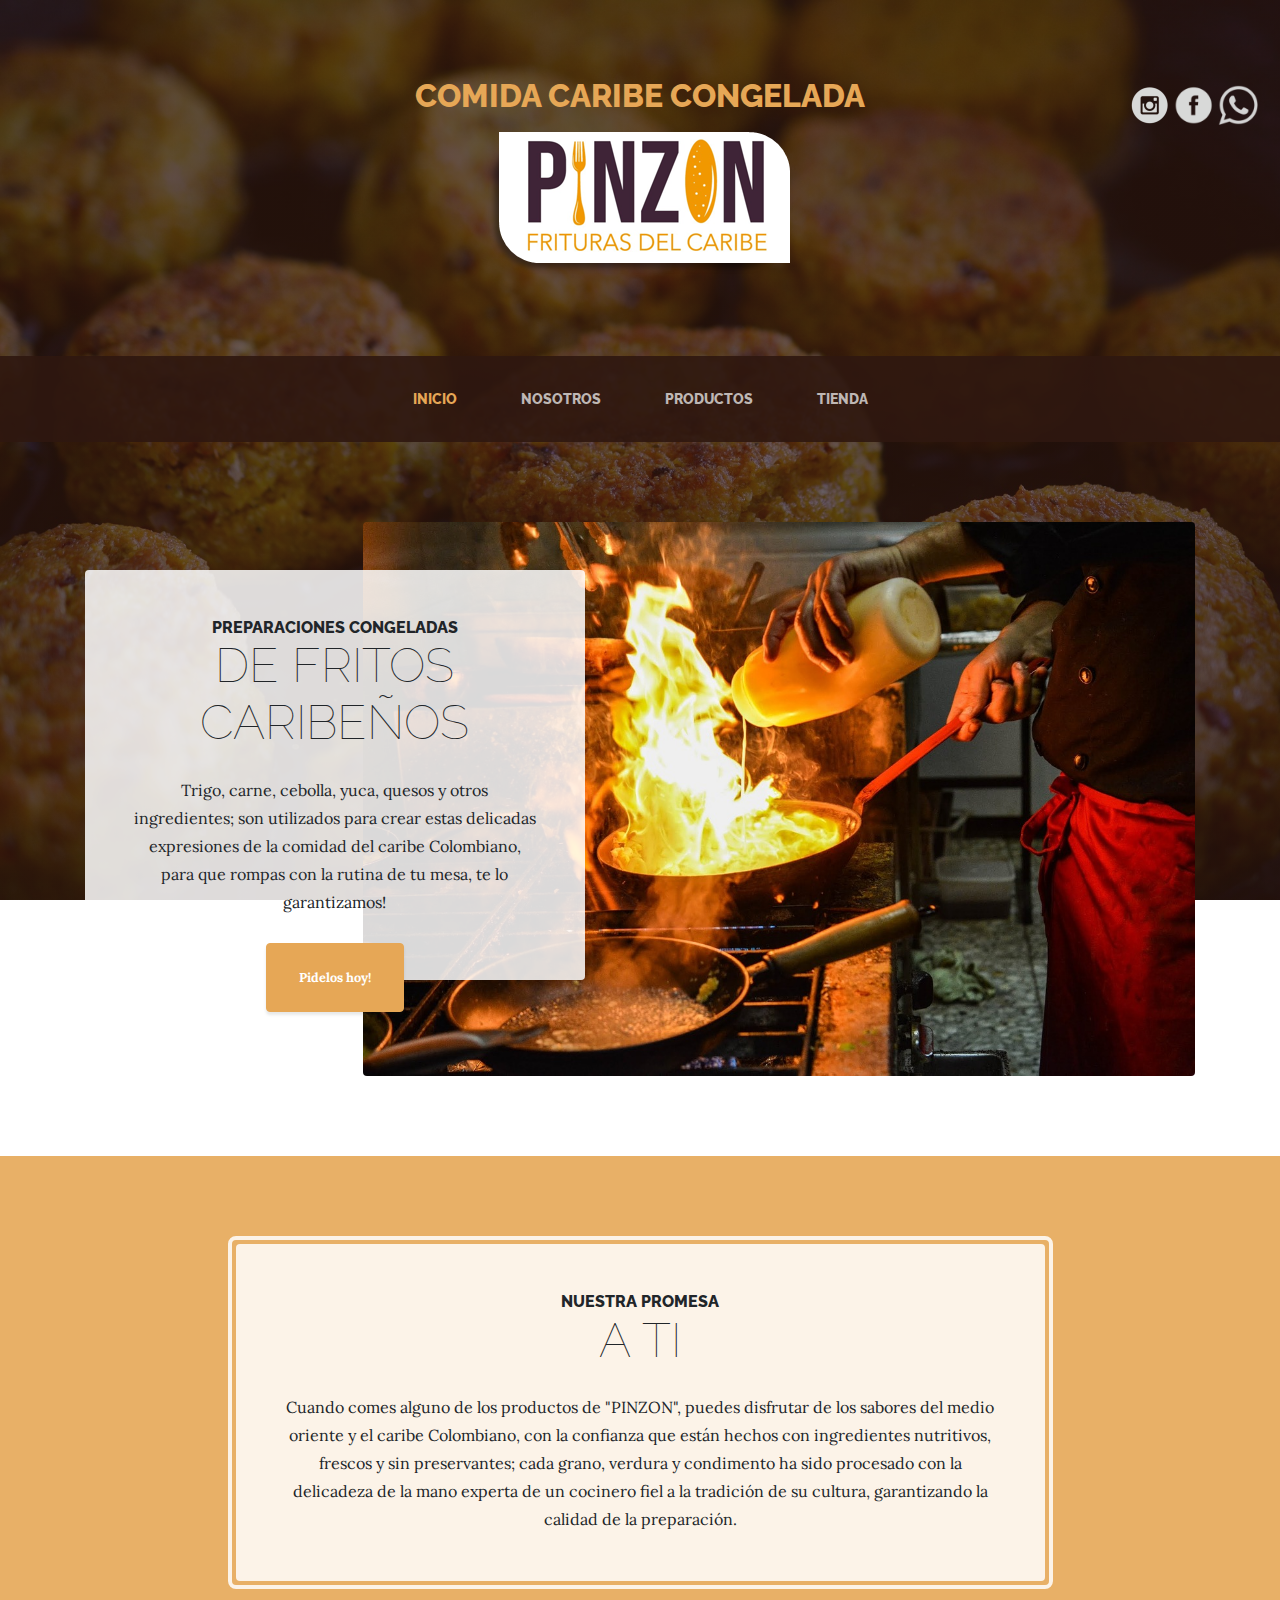
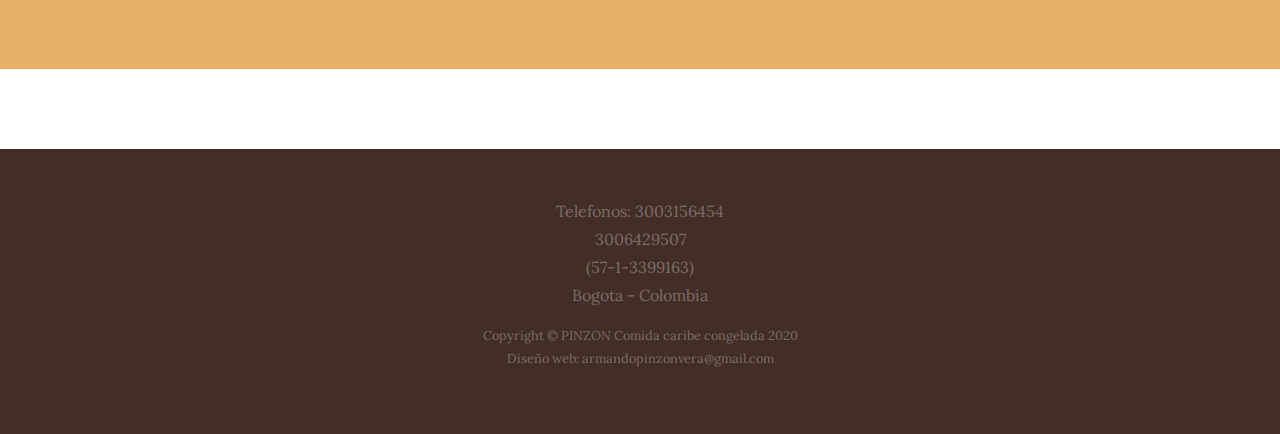
<file: index.html>
<!DOCTYPE html>
<html lang="en">

<head>

  <meta charset="utf-8">
  <meta name="keywords" content="comida congelada carimañola caribañola caribe kibbeh kibbe kibe">
  <meta name="description" content="comida congelada caribe"> 
  <meta name="viewport" content="width=device-width, initial-scale=1, shrink-to-fit=no">  
  <meta name="author" content="Armando Pinzon">
  <link rel="shortcut icon" href="img/icon.png">
  <title>PINZON</title>
  <!-- Bootstrap core CSS -->
  <link href="vendor/bootstrap/css/bootstrap.css" rel="stylesheet">
  <!-- Custom fonts for this template -->
  <link href="https://fonts.googleapis.com/css?family=Raleway:100,100i,200,200i,300,300i,400,400i,500,500i,600,600i,700,700i,800,800i,900,900i" rel="stylesheet">
  <link href="https://fonts.googleapis.com/css?family=Lora:400,400i,700,700i" rel="stylesheet">
  <!-- Custom styles for this template -->
  <link href="css/business-casual.css" rel="stylesheet">

</head>

<body>

  <h1 class="site-heading text-center text-white d-none d-lg-block">
    <span class="site-heading-upper text-primary mb-3">Comida Caribe congelada</span>
    <span class="header-img"><img src="img/logo2.png" id="header-img"></span>
  </h1>

  <!-- Navigation -->
  <header id="header">
    
    <a href="https://www.instagram.com/pinzon_frituras_caribe/?hl=es-la" target="blank"><img class="social" src="img/Instagram.png"alt="imagen de red social instagram" title="perfil de intagram"></a>
    <a href="https://www.facebook.com/PINZON_frituras_del_caribe-110092517430163" target="blank"><img class="social" src="img/Facebook.png"alt="imagen de red social facebook" title="perfil de facebook"></a>
    <a href="https://wa.me/+057-(1)3003156454?text=quiero%20informacion%20del%20sustrato" target="blank"><img class="social" src="img/Whapsapp.png"alt="imagen whatapp" title="mensaje por whatapp"></a>
 </header>

  <nav class="navbar navbar-expand-lg navbar-dark py-lg-4" id="mainNav">
    <div class="container">
      <a class="navbar-brand text-uppercase text-expanded font-weight-bold d-lg-none" href="#"><img src="img/logo2.png" id="header-img2"></a>
      <button class="navbar-toggler" type="button" data-toggle="collapse" data-target="#navbarResponsive" aria-controls="navbarResponsive" aria-expanded="false" aria-label="Toggle navigation">
        <span class="navbar-toggler-icon"></span>
      </button>
      <div class="collapse navbar-collapse" id="navbarResponsive">
        <ul class="navbar-nav mx-auto">
          <li class="nav-item active px-lg-4">
            <a class="nav-link text-uppercase text-expanded" href="index.html">Inicio
              <span class="sr-only">(current)</span>
            </a>
          </li>
          <li class="nav-item px-lg-4">
            <a class="nav-link text-uppercase text-expanded" href="about.html">Nosotros</a>
          </li>
          <li class="nav-item px-lg-4">
            <a class="nav-link text-uppercase text-expanded" href="products.html">Productos</a>
          </li>
          <li class="nav-item px-lg-4">
            <a class="nav-link text-uppercase text-expanded" href="store.html">Tienda</a>
          </li>
        </ul>
      </div>
    </div>
  </nav>

  <section class="page-section clearfix">
    <div class="container">
      <div class="intro">
        <img class="intro-img img-fluid mb-3 mb-lg-0 rounded" src="img/intro.jpg" alt="">
        <div class="intro-text left-0 text-center bg-faded p-5 rounded">
          <h2 class="section-heading mb-4">
            <span class="section-heading-upper">Preparaciones congeladas</span>
            <span class="section-heading-lower">De fritos Caribeños</span>
          </h2>
          <p class="mb-3"> Trigo, carne, cebolla, yuca, quesos y otros ingredientes; son utilizados para crear estas delicadas expresiones de la comidad del caribe Colombiano, para que rompas con la rutina de tu mesa, te lo garantizamos!
          </p>
          <div class="intro-button mx-auto">
            <a class="btn btn-primary btn-xl" href="#">Pidelos hoy!</a>
          </div>
        </div>
      </div>
    </div>
  </section>

  <section class="page-section cta">
    <div class="container">
      <div class="row">
        <div class="col-xl-9 mx-auto">
          <div class="cta-inner text-center rounded">
            <h2 class="section-heading mb-4">
              <span class="section-heading-upper">Nuestra promesa</span>
              <span class="section-heading-lower">a ti</span>
            </h2>
            <p class="mb-0">Cuando comes alguno de los productos de "PINZON", puedes disfrutar de los sabores del medio oriente y el caribe Colombiano, con la confianza que están hechos con ingredientes nutritivos, frescos y sin preservantes; cada grano, verdura y condimento ha sido procesado con la delicadeza de la mano experta de un cocinero fiel a la tradición de su cultura, garantizando la calidad de la preparación.</p>
          </div>
        </div>
      </div>
    </div>
  </section>

  <footer class="footer text-faded text-center py-5">
  
    <div class="foot1">
      <p>Telefonos: 3003156454<br/>
          3006429507<br/>
          (57-1-3399163)<br/>
          Bogota - Colombia
      </p>
</div>
<div class="container">
  <p class="m-0 small">Copyright &copy; PINZON Comida caribe congelada 2020</p>
</div>
<div class="m-0 small">
          <p>	Diseño web: armandopinzonvera@gmail.com 
  
          </p>

</div>
  </footer>

  <!-- Bootstrap core JavaScript -->
  <script src="vendor/jquery/jquery.min.js"></script>
  <script src="vendor/bootstrap/js/bootstrap.bundle.min.js"></script>

</body>

</html>
</file>
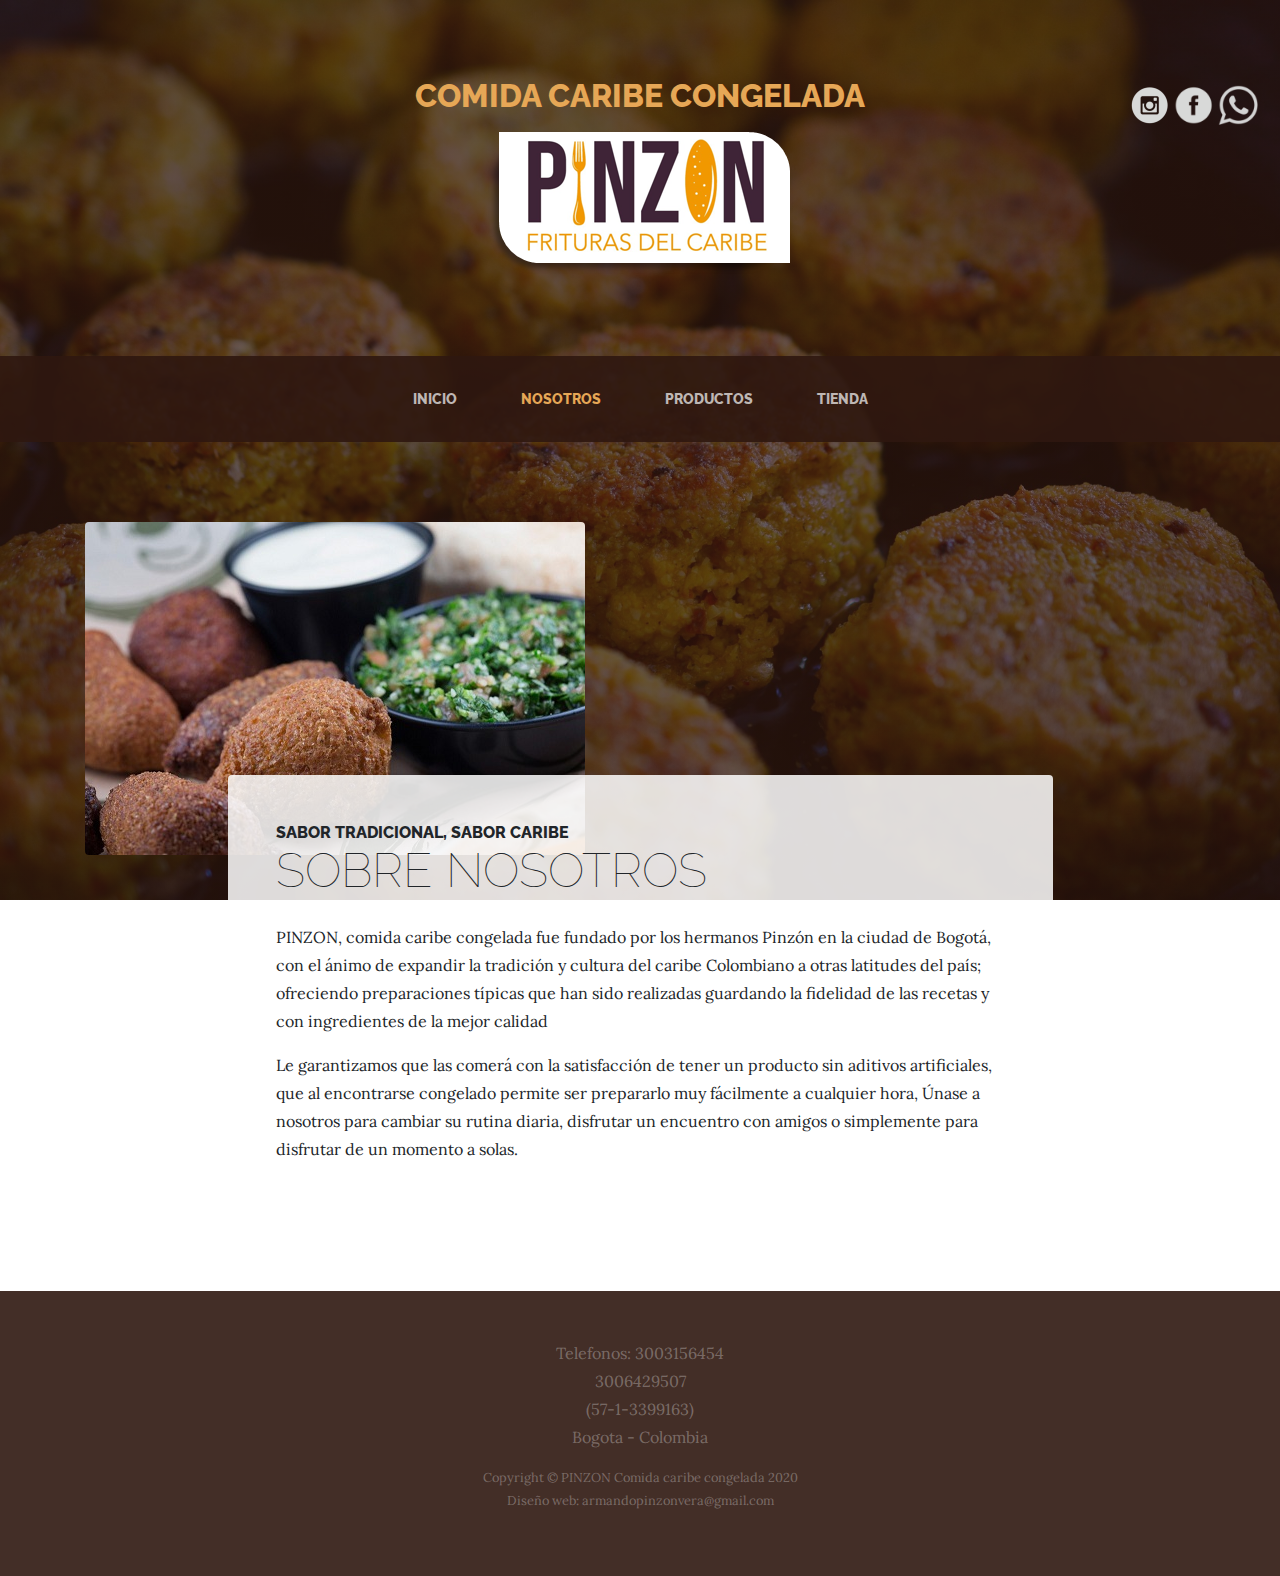
<file: about.html>
<!DOCTYPE html>
<html lang="en">

<head>

  <meta charset="utf-8">
  <meta name="keywords" content="comida congelada carimañola caribañola caribe kibbeh kibbe kibe">
  <meta name="description" content="comida congelada caribe"> 
  <meta name="viewport" content="width=device-width, initial-scale=1, shrink-to-fit=no">  
  <meta name="author" content="Armando Pinzon">
  <link rel="shortcut icon" href="img/icon.png">
  <title>PINZON</title>
  <!-- Bootstrap core CSS -->
  <link href="vendor/bootstrap/css/bootstrap.css" rel="stylesheet">

  <!-- Custom fonts for this template -->
  <link href="https://fonts.googleapis.com/css?family=Raleway:100,100i,200,200i,300,300i,400,400i,500,500i,600,600i,700,700i,800,800i,900,900i" rel="stylesheet">
  <link href="https://fonts.googleapis.com/css?family=Lora:400,400i,700,700i" rel="stylesheet">

  <!-- Custom styles for this template -->
  <link href="css/business-casual.css" rel="stylesheet">

</head>

<body>

  <h1 class="site-heading text-center text-white d-none d-lg-block">
    <span class="site-heading-upper text-primary mb-3">Comida Caribe congelada</span>
    <span class="header-img"><img src="img/logo2.png" id="header-img"></span>
  </h1>

  <!-- Navigation -->
  <header id="header">
    
    <a href="https://www.instagram.com/pinzon_frituras_caribe/?hl=es-la" target="blank"><img class="social" src="img/Instagram.png"alt="imagen de red social instagram" title="perfil de intagram"></a>
    <a href="https://www.facebook.com/PINZON_frituras_del_caribe-110092517430163" target="blank"><img class="social" src="img/Facebook.png"alt="imagen de red social facebook" title="perfil de facebook"></a>
    <a href="https://wa.me/+057-(1)3003156454?text=quiero%20informacion%20del%20sustrato" target="blank"><img class="social" src="img/Whapsapp.png"alt="imagen whatapp" title="mensaje por whatapp"></a>
 </header>

  <nav class="navbar navbar-expand-lg navbar-dark py-lg-4" id="mainNav">
    <div class="container">
      <a class="navbar-brand text-uppercase text-expanded font-weight-bold d-lg-none" href="#"><img src="img/logo2.png" id="header-img2"></a>
      <button class="navbar-toggler" type="button" data-toggle="collapse" data-target="#navbarResponsive" aria-controls="navbarResponsive" aria-expanded="false" aria-label="Toggle navigation">
        <span class="navbar-toggler-icon"></span>
      </button>
      <div class="collapse navbar-collapse" id="navbarResponsive">
        <ul class="navbar-nav mx-auto">
          <li class="nav-item px-lg-4">
            <a class="nav-link text-uppercase text-expanded" href="index.html">Inicio
              <span class="sr-only">(current)</span>
            </a>
          </li>
          <li class="nav-item active px-lg-4">
            <a class="nav-link text-uppercase text-expanded" href="about.html">Nosotros</a>
          </li>
          <li class="nav-item px-lg-4">
            <a class="nav-link text-uppercase text-expanded" href="products.html">Productos</a>
          </li>
          <li class="nav-item px-lg-4">
            <a class="nav-link text-uppercase text-expanded" href="store.html">Tienda</a>
          </li>
        </ul>
      </div>
    </div>
  </nav>

  <section class="page-section about-heading">
    <div class="container">
      <img class="img-fluid rounded about-heading-img mb-3 mb-lg-0" src="img/about.jpg" alt="">
      <div class="about-heading-content">
        <div class="row">
          <div class="col-xl-9 col-lg-10 mx-auto">
            <div class="bg-faded rounded p-5">
              <h2 class="section-heading mb-4">
                <span class="section-heading-upper">Sabor Tradicional, Sabor Caribe</span>
                <span class="section-heading-lower">Sobre Nosotros</span>
              </h2>
              <p>PINZON, comida caribe congelada fue fundado por los hermanos Pinzón en la ciudad de Bogotá, con el ánimo de expandir la tradición y cultura del caribe Colombiano a otras latitudes del país; ofreciendo preparaciones típicas que han sido realizadas guardando la fidelidad de las recetas y con ingredientes de la mejor calidad</p>
              <p class="mb-0">Le garantizamos que las comerá con la satisfacción de tener un producto sin aditivos artificiales, que al encontrarse congelado permite ser prepararlo muy fácilmente a cualquier hora, Únase a nosotros para cambiar su rutina diaria, disfrutar un encuentro con amigos o simplemente para disfrutar de un momento a solas.</p>
            </div>
          </div>
        </div>
      </div>
    </div>
  </section>

  <footer class="footer text-faded text-center py-5">
  
    <div class="foot1">
      <p>Telefonos: 3003156454<br/>
          3006429507<br/>
          (57-1-3399163)<br/>
          Bogota - Colombia
      </p>
</div>
<div class="container">
  <p class="m-0 small">Copyright &copy; PINZON Comida caribe congelada 2020</p>
</div>
<div class="m-0 small">
          <p>	Diseño web: armandopinzonvera@gmail.com 
  
          </p>

</div>
  </footer>

  <!-- Bootstrap core JavaScript -->
  <script src="vendor/jquery/jquery.min.js"></script>
  <script src="vendor/bootstrap/js/bootstrap.bundle.min.js"></script>

</body>

</html>
</file>
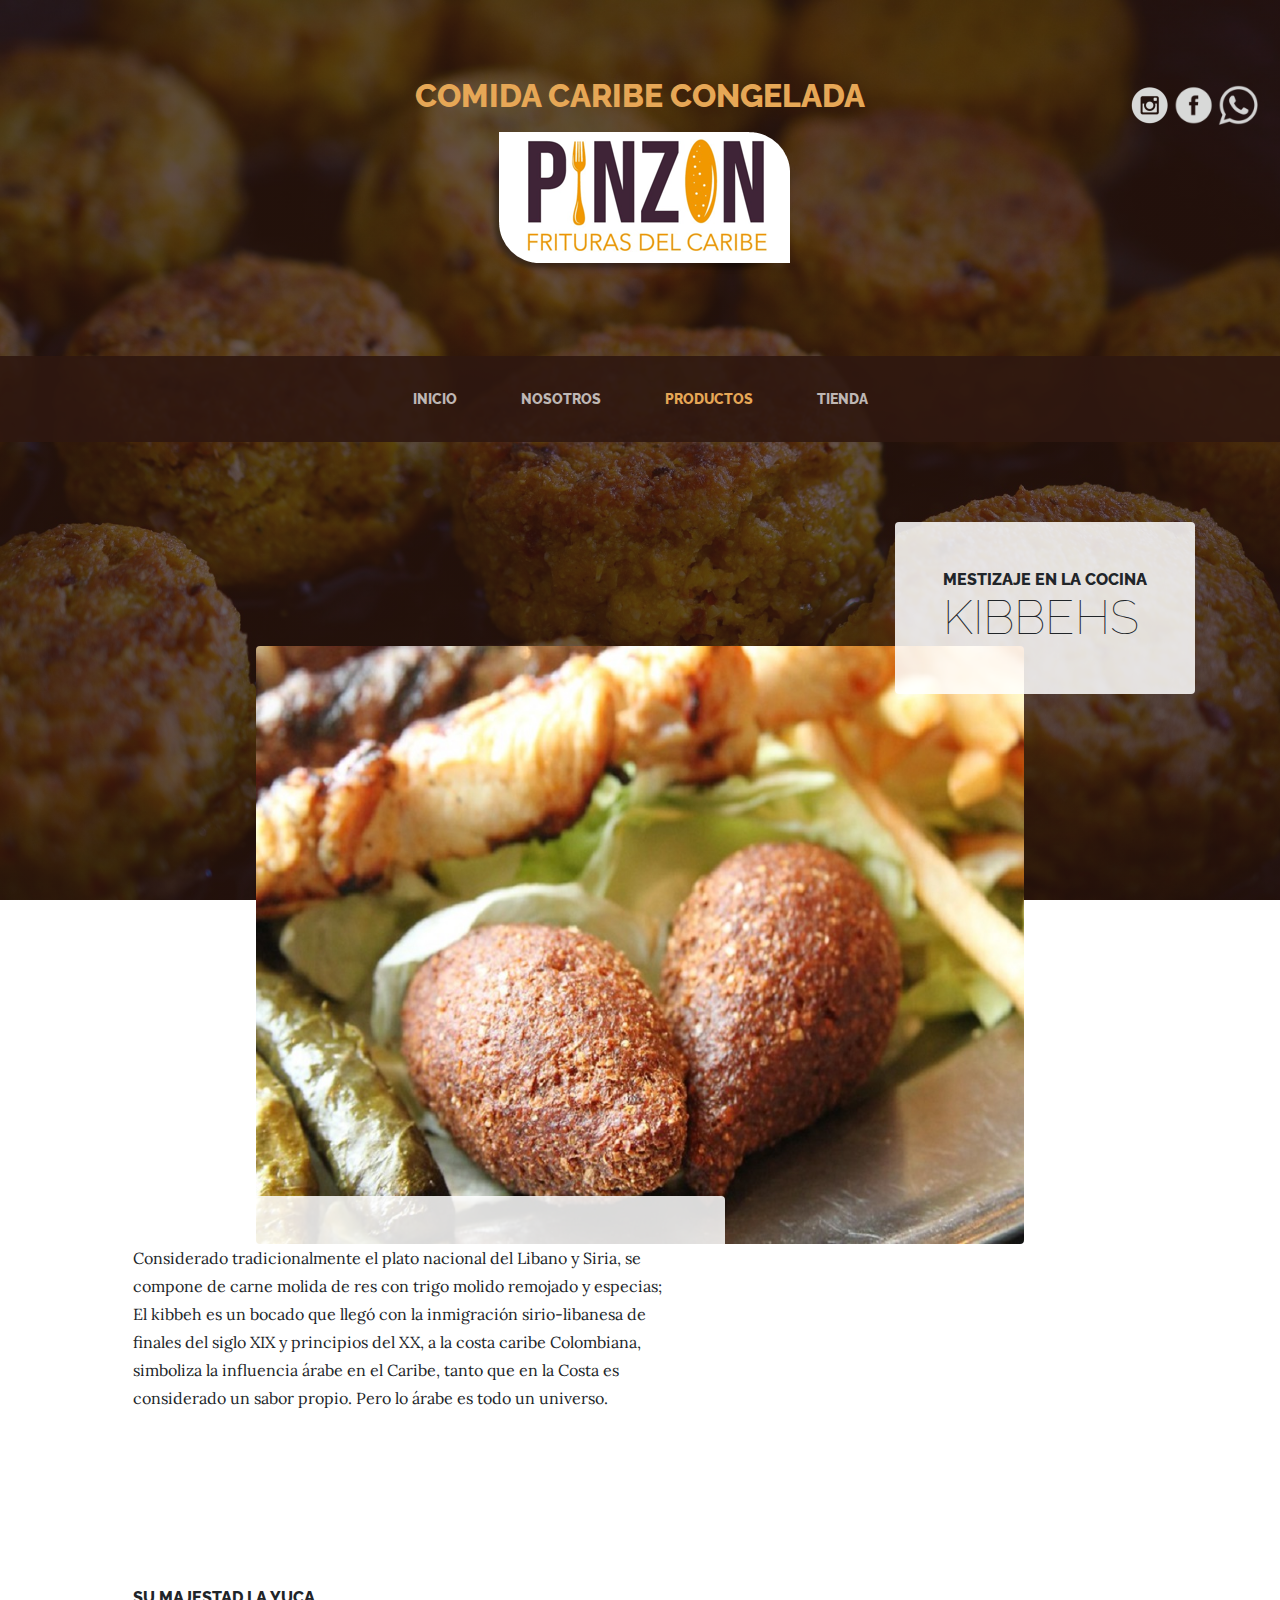
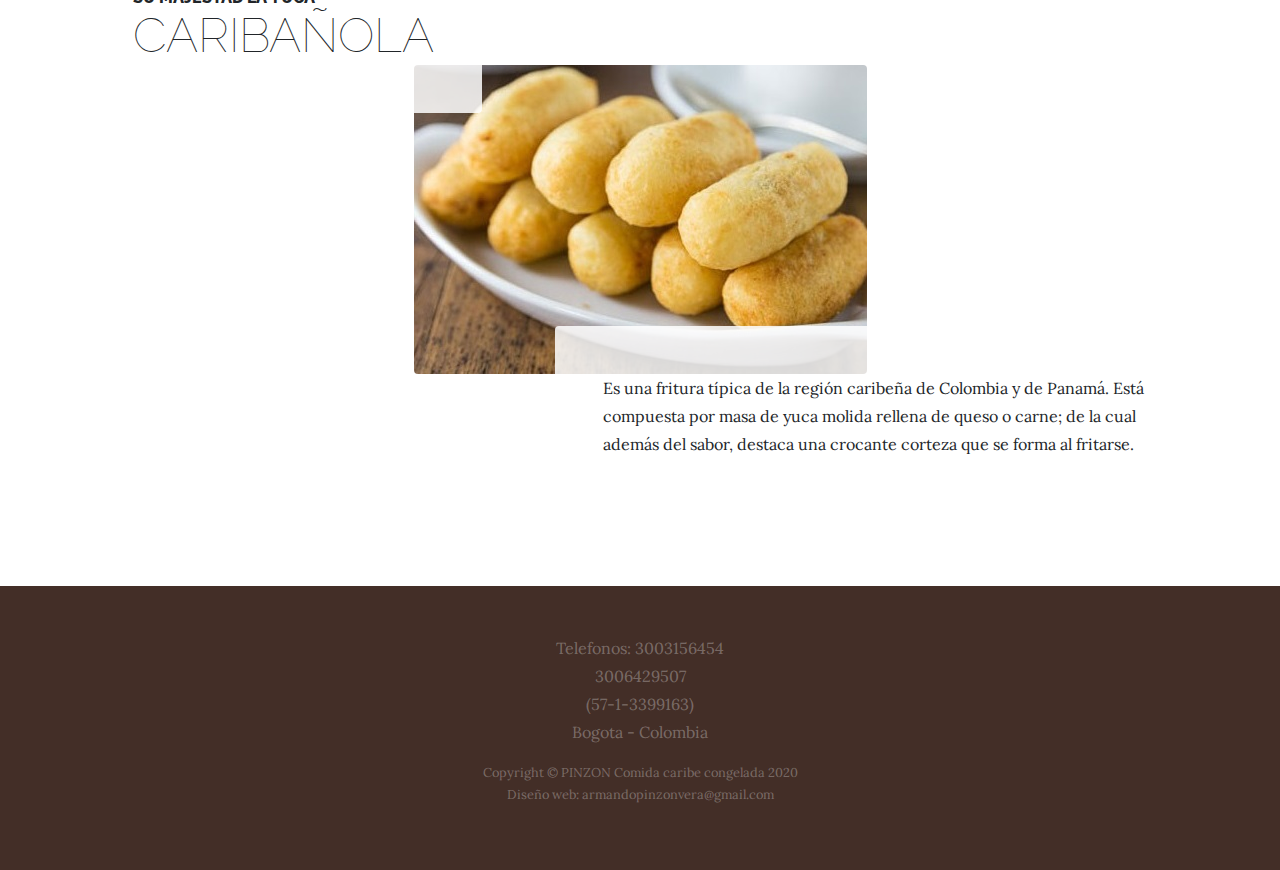
<file: products.html>
<!DOCTYPE html>
<html lang="en">

<head>

  <meta charset="utf-8">
  <meta name="keywords" content="comida congelada carimañola caribañola caribe kibbeh kibbe kibe">
  <meta name="description" content="comida congelada caribe"> 
  <meta name="viewport" content="width=device-width, initial-scale=1, shrink-to-fit=no">  
  <meta name="author" content="Armando Pinzon">
  <link rel="shortcut icon" href="img/icon.png">
  <title>PINZON</title>
  <!-- Bootstrap core CSS -->
  <link href="vendor/bootstrap/css/bootstrap.css" rel="stylesheet">

  <!-- Custom fonts for this template -->
  <link href="https://fonts.googleapis.com/css?family=Raleway:100,100i,200,200i,300,300i,400,400i,500,500i,600,600i,700,700i,800,800i,900,900i" rel="stylesheet">
  <link href="https://fonts.googleapis.com/css?family=Lora:400,400i,700,700i" rel="stylesheet">

  <!-- Custom styles for this template -->
  <link href="css/business-casual.css" rel="stylesheet">

</head>

<body>

  <h1 class="site-heading text-center text-white d-none d-lg-block">
    <span class="site-heading-upper text-primary mb-3">Comida Caribe congelada</span>
    <span class="header-img"><img src="img/logo2.png" id="header-img"></span>
  </h1>

  <!-- Navigation -->
  <header id="header">
    
    <a href="https://www.instagram.com/pinzon_frituras_caribe/?hl=es-la" target="blank"><img class="social" src="img/Instagram.png"alt="imagen de red social instagram" title="perfil de intagram"></a>
    <a href="https://www.facebook.com/PINZON_frituras_del_caribe-110092517430163" target="blank"><img class="social" src="img/Facebook.png"alt="imagen de red social facebook" title="perfil de facebook"></a>
    <a href="https://wa.me/+057-(1)3003156454?text=quiero%20informacion%20del%20sustrato" target="blank"><img class="social" src="img/Whapsapp.png"alt="imagen whatapp" title="mensaje por whatapp"></a>
 </header>

  <nav class="navbar navbar-expand-lg navbar-dark py-lg-4" id="mainNav">
    <div class="container">
      <a class="navbar-brand text-uppercase text-expanded font-weight-bold d-lg-none" href="#"><img src="img/logo2.png" id="header-img2"></a>
      <button class="navbar-toggler" type="button" data-toggle="collapse" data-target="#navbarResponsive" aria-controls="navbarResponsive" aria-expanded="false" aria-label="Toggle navigation">
        <span class="navbar-toggler-icon"></span>
      </button>
      <div class="collapse navbar-collapse" id="navbarResponsive">
        <ul class="navbar-nav mx-auto">
          <li class="nav-item px-lg-4">
            <a class="nav-link text-uppercase text-expanded" href="index.html">Inicio
              <span class="sr-only">(current)</span>
            </a>
          </li>
          <li class="nav-item px-lg-4">
            <a class="nav-link text-uppercase text-expanded" href="about.html">Nosotros</a>
          </li>
          <li class="nav-item active px-lg-4">
            <a class="nav-link text-uppercase text-expanded" href="products.html">Productos</a>
          </li>
          <li class="nav-item px-lg-4">
            <a class="nav-link text-uppercase text-expanded" href="store.html">Tienda</a>
          </li>
        </ul>
      </div>
    </div>
  </nav>

  <section class="page-section">
    <div class="container">
      <div class="product-item">
        <div class="product-item-title d-flex">
          <div class="bg-faded p-5 d-flex ml-auto rounded">
            <h2 class="section-heading mb-0">
              <span class="section-heading-upper">Mestizaje en la Cocina</span>
              <span class="section-heading-lower">kibbehs</span>
            </h2>
          </div>
        </div>
        <img class="product-item-img mx-auto d-flex rounded img-fluid mb-3 mb-lg-0" src="img/products-01.jpg" alt="">
        <div class="product-item-description d-flex mr-auto">
          <div class="bg-faded p-5 rounded">
            <p class="mb-0">Considerado tradicionalmente el plato nacional del Libano y Siria, se compone de carne molida de res con trigo molido remojado y especias; El kibbeh es un bocado que llegó con la inmigración sirio-libanesa de finales del siglo XIX y principios del XX, a la costa caribe Colombiana, simboliza la influencia árabe en el Caribe, tanto que en la Costa es considerado un sabor propio. Pero lo árabe es todo un universo.</p>
          </div>
        </div>
      </div>
    </div>
  </section>

  <section class="page-section">
    <div class="container">
      <div class="product-item">
        <div class="product-item-title d-flex">
          <div class="bg-faded p-5 d-flex mr-auto rounded">
            <h2 class="section-heading mb-0">
              <span class="section-heading-upper">Su majestad la Yuca</span>
              <span class="section-heading-lower">Caribañola</span>
            </h2>
          </div>
        </div>
        <img class="product-item-img mx-auto d-flex rounded img-fluid mb-3 mb-lg-0" src="img/products-02.jpg" alt="">
        <div class="product-item-description d-flex ml-auto">
          <div class="bg-faded p-5 rounded">
            <p class="mb-0">Es una fritura típica de la región caribeña de Colombia y de Panamá. Está compuesta por masa de yuca molida rellena de queso o carne; de la cual además del sabor, destaca una crocante corteza que se forma al fritarse.</p>
          </div>
        </div>
      </div>
    </div>
  </section>

  <footer class="footer text-faded text-center py-5">
  
    <div class="foot1">
      <p>Telefonos: 3003156454<br/>
          3006429507<br/>
          (57-1-3399163)<br/>
          Bogota - Colombia
      </p>
</div>
<div class="container">
  <p class="m-0 small">Copyright &copy; PINZON Comida caribe congelada 2020</p>
</div>
<div class="m-0 small">
          <p>	Diseño web: armandopinzonvera@gmail.com 
  
          </p>

</div>
  </footer>

  <!-- Bootstrap core JavaScript -->
  <script src="vendor/jquery/jquery.min.js"></script>
  <script src="vendor/bootstrap/js/bootstrap.bundle.min.js"></script>

</body>

</html>
</file>
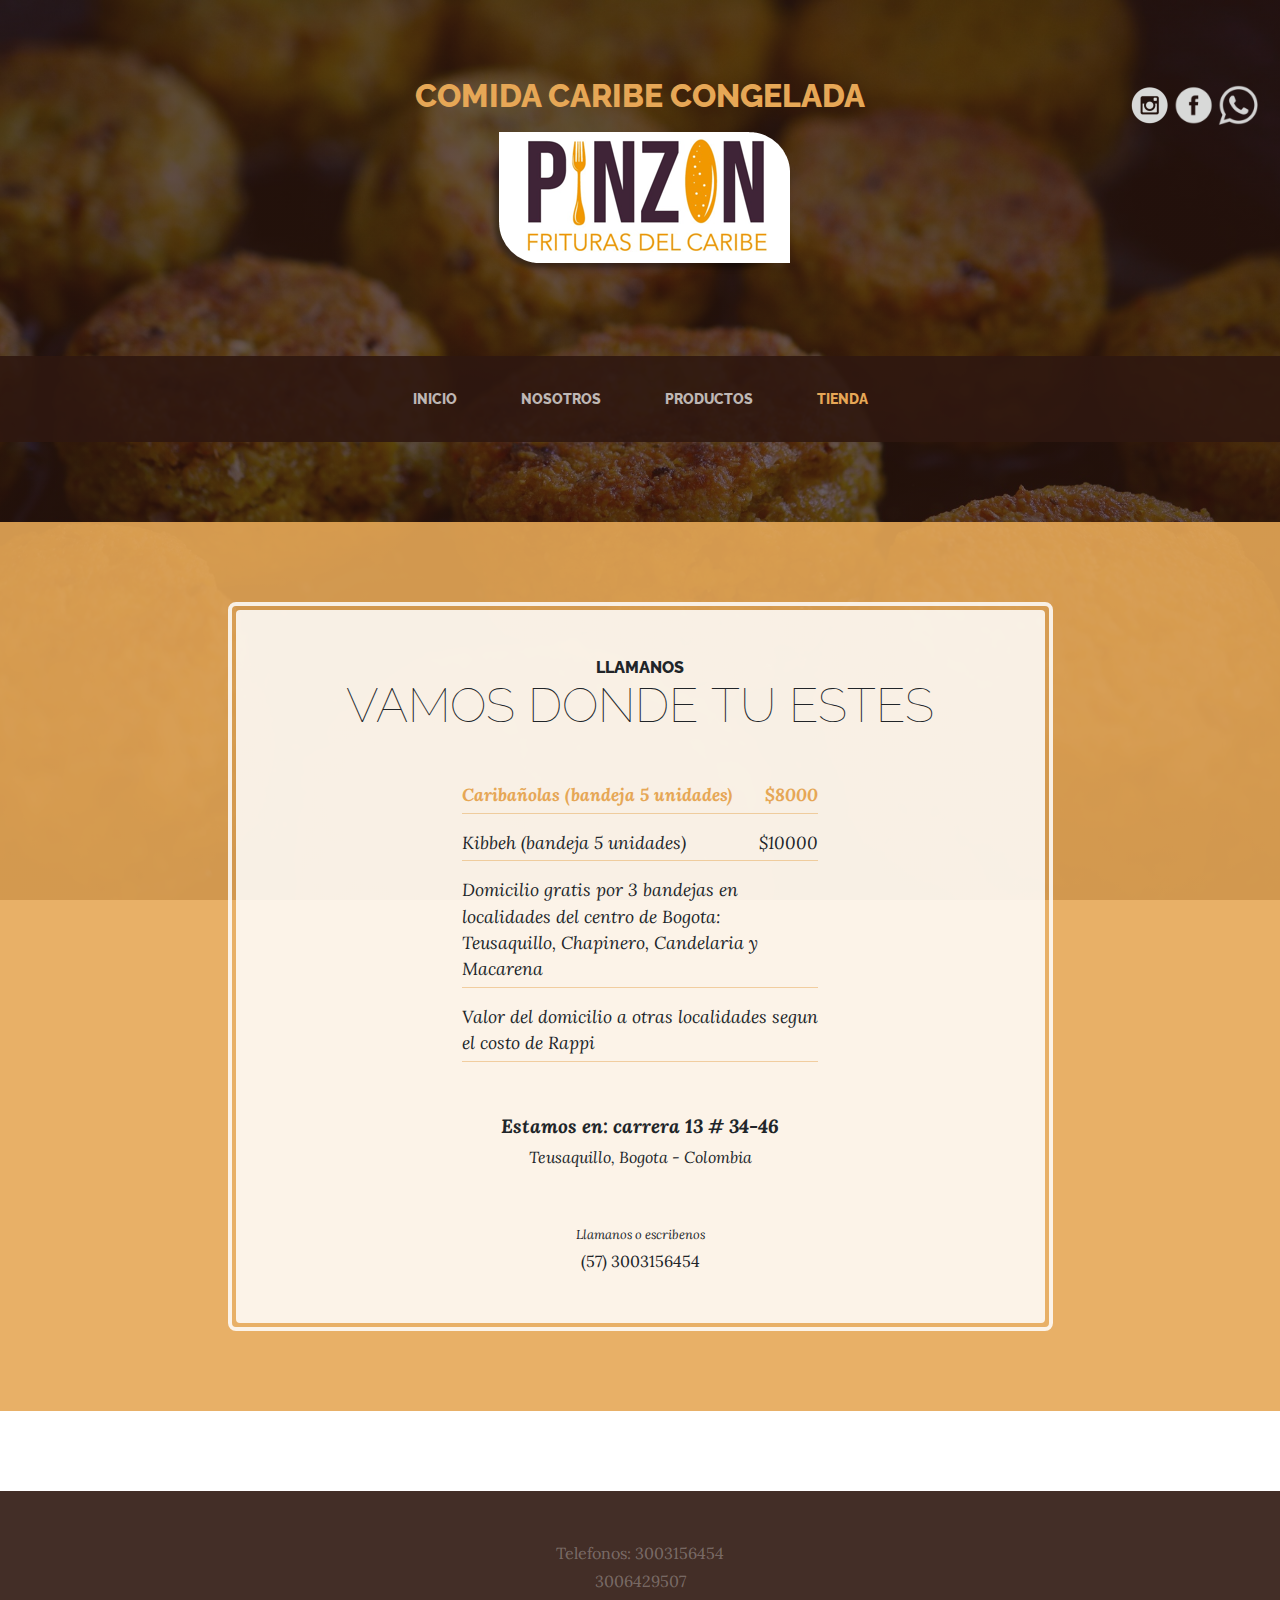
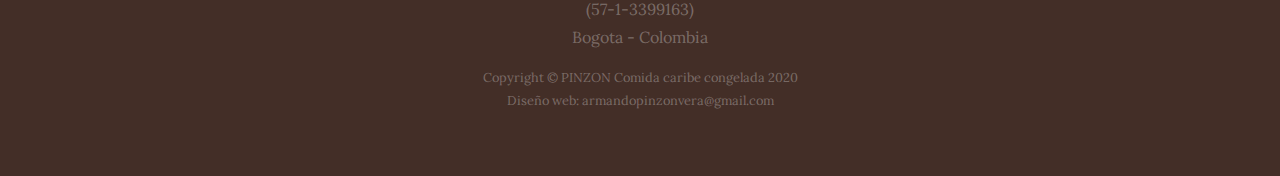
<file: store.html>
<!DOCTYPE html>
<html lang="en">

  <head>

    <meta charset="utf-8">
    <meta name="keywords" content="comida congelada carimañola caribañola caribe kibbeh kibbe kibe">
    <meta name="description" content="comida congelada caribe"> 
    <meta name="viewport" content="width=device-width, initial-scale=1, shrink-to-fit=no">  
    <meta name="author" content="Armando Pinzon">
    <link rel="shortcut icon" href="img/icon.png">
    <title>PINZON</title>
    <!-- Bootstrap core CSS -->
    <link href="vendor/bootstrap/css/bootstrap.css" rel="stylesheet">

    <!-- Custom fonts for this template -->
    <link href="https://fonts.googleapis.com/css?family=Raleway:100,100i,200,200i,300,300i,400,400i,500,500i,600,600i,700,700i,800,800i,900,900i" rel="stylesheet">
    <link href="https://fonts.googleapis.com/css?family=Lora:400,400i,700,700i" rel="stylesheet">

    <!-- Custom styles for this template -->
    <link href="css/business-casual.css" rel="stylesheet">

  </head>

  <body>
    <h1 class="site-heading text-center text-white d-none d-lg-block">
      <span class="site-heading-upper text-primary mb-3">Comida Caribe congelada</span>
      <span class="header-img"><img src="img/logo2.png" id="header-img"></span>
    </h1>

    <!-- Navigation -->
    <header id="header">
    
      <a href="https://www.instagram.com/pinzon_frituras_caribe/?hl=es-la" target="blank"><img class="social" src="img/Instagram.png"alt="imagen de red social instagram" title="perfil de intagram"></a>
    <a href="https://www.facebook.com/PINZON_frituras_del_caribe-110092517430163" target="blank"><img class="social" src="img/Facebook.png"alt="imagen de red social facebook" title="perfil de facebook"></a>
    <a href="https://wa.me/+057-(1)3003156454?text=quiero%20informacion%20del%20sustrato" target="blank"><img class="social" src="img/Whapsapp.png"alt="imagen whatapp" title="mensaje por whatapp"></a>
   </header>


    <nav class="navbar navbar-expand-lg navbar-dark py-lg-4" id="mainNav">
      <div class="container">
        <a class="navbar-brand text-uppercase text-expanded font-weight-bold d-lg-none" href="#"><img src="img/logo2.png" id="header-img2"></a>
        <button class="navbar-toggler" type="button" data-toggle="collapse" data-target="#navbarResponsive" aria-controls="navbarResponsive" aria-expanded="false" aria-label="Toggle navigation">
          <span class="navbar-toggler-icon"></span>
        </button>
        <div class="collapse navbar-collapse" id="navbarResponsive">
          <ul class="navbar-nav mx-auto">
            <li class="nav-item px-lg-4">
              <a class="nav-link text-uppercase text-expanded" href="index.html">Inicio
                <span class="sr-only">(current)</span>
              </a>
            </li>
            <li class="nav-item px-lg-4">
              <a class="nav-link text-uppercase text-expanded" href="about.html">Nosotros</a>
            </li>
            <li class="nav-item px-lg-4">
              <a class="nav-link text-uppercase text-expanded" href="products.html">Productos</a>
            </li>
            <li class="nav-item active px-lg-4">
              <a class="nav-link text-uppercase text-expanded" href="store.html">Tienda</a>
            </li>
          </ul>
        </div>
      </div>
    </nav>

    <section class="page-section cta">
      <div class="container">
        <div class="row">
          <div class="col-xl-9 mx-auto">
            <div class="cta-inner text-center rounded">
              <h2 class="section-heading mb-5">
                <span class="section-heading-upper">LLamanos</span>
                <span class="section-heading-lower">Vamos donde tu estes</span>
              </h2>
              <ul class="list-unstyled list-hours mb-5 text-left mx-auto">
                <li class="list-unstyled-item list-hours-item d-flex">
                  Caribañolas (bandeja 5 unidades)
                  <span class="ml-auto">$8000</span>
                </li>
                <li class="list-unstyled-item list-hours-item d-flex">
                  Kibbeh (bandeja 5 unidades)
                  <span class="ml-auto">$10000</span>
                </li>
                <li class="list-unstyled-item list-hours-item d-flex">
                  Domicilio gratis por 3 bandejas en localidades del centro de Bogota: Teusaquillo, Chapinero, Candelaria y Macarena
                  <span class="ml-auto"></span>
                </li>
                <li class="list-unstyled-item list-hours-item d-flex">
                  Valor del domicilio a otras localidades segun el costo de Rappi
                  <span class="ml-auto"></span>
                </li>
               
              </ul>
              <p class="address mb-5">
                <em>
                  <strong> Estamos en: carrera 13 # 34-46</strong>
                  <br>
                  Teusaquillo, Bogota - Colombia
                </em>
              </p>
              <p class="mb-0">
                <small>
                  <em>Llamanos o escribenos</em>
                </small>
                <br>
                (57) 3003156454
              </p>
            </div>
          </div>
        </div>
      </div>
    </section>

  <!--
    ///////////////////////////////////////////////////////////////////
    ///////////////////////////////////////////////////////////////////
  -->
 

    <!--
    ///////////////////////////////////////////////////////////////////
    ///////////////////////////////////////////////////////////////////
  -->

    <footer class="footer text-faded text-center py-5">
  
      <div class="foot1">
        <p>Telefonos: 3003156454<br/>
            3006429507<br/>
            (57-1-3399163)<br/>
            Bogota - Colombia
        </p>
  </div>
  <div class="container">
    <p class="m-0 small">Copyright &copy; PINZON Comida caribe congelada 2020</p>
  </div>
  <div class="m-0 small">
            <p>	Diseño web: armandopinzonvera@gmail.com 
    
            </p>
  
  </div>
    </footer>

    <!-- Bootstrap core JavaScript -->
    <script src="vendor/jquery/jquery.min.js"></script>
    <script src="vendor/bootstrap/js/bootstrap.bundle.min.js"></script>

  </body>

  <!-- Script to highlight the active date in the hours list -->
  <script>
    $('.list-hours li').eq(new Date().getDay()).addClass('today');
  </script>

</html>
</file>
<file: css/business-casual.css>
/*!
 * Start Bootstrap - Business Casual v5.0.9 (https://startbootstrap.com/template-overviews/business-casual)
 * Copyright 2013-2019 Start Bootstrap
 * Licensed under MIT (https://github.com/BlackrockDigital/startbootstrap-business-casual/blob/master/LICENSE)
 */

body {
  font-family: 'Lora';
  background-image: linear-gradient(rgba(47, 23, 15, 0.65), rgba(47, 23, 15, 0.65)), url("../img/bg.jpg");
  background-attachment: fixed;
  background-position: center;
  background-size: cover;
}
/*//////////////////////////////////////////////////////////////
/////////////////////////////////////////////////////////////*/
#header{
  position: fixed;   
  top: 80px;
  right: 20px;    
  z-index: 9;
}
.social{  
  
  float: left;
  width: 40px;
  height: 40px;
  margin:5px 2px 2px 2px;
}
#header-img2{
  width: 138px;
  height: 75px;
}

h1,
h2,
h3,
h4,
h5,
h6 {
  font-family: 'Raleway';
}

p {
  line-height: 1.75;
}

.text-faded {
  color: rgba(255, 255, 255, 0.3);
}

.site-heading {
  margin-top: 5rem;
  margin-bottom: 5rem;
  text-transform: uppercase;
  line-height: 1;
  font-family: 'Raleway';
}

.site-heading .site-heading-upper {
  display: block;
  font-size: 2rem;
  font-weight: 800;
}

.site-heading .site-heading-lower {
  font-size: 5rem;
  font-weight: 100;
  line-height: 4rem;
}

.page-section {
  margin-top: 5rem;
  margin-bottom: 5rem;
}

.section-heading {
  text-transform: uppercase;
}

.section-heading .section-heading-upper {
  display: block;
  font-size: 1rem;
  font-weight: 800;
}

.section-heading .section-heading-lower {
  display: block;
  font-size: 3rem;
  font-weight: 100;
}

.bg-faded {
  background-color: rgba(255, 255, 255, 0.85);
}

#mainNav {
  background-color: rgba(47, 23, 15, 0.9);
  font-family: 'Raleway';
}

#mainNav .navbar-brand {
  color: #e6a756;
}

#mainNav .navbar-nav .nav-item .nav-link {
  color: rgba(255, 255, 255, 0.7);
  font-weight: 800;
}

#mainNav .navbar-nav .nav-item.active .nav-link {
  color: #e6a756;
}

@media (min-width: 992px) {
  #mainNav .navbar-nav .nav-item .nav-link {
    font-size: 0.9rem;
  }
  #mainNav .navbar-nav .nav-item .nav-link:hover {
    color: rgba(255, 255, 255, 0.4);
  }
  #mainNav .navbar-nav .nav-item.active .nav-link:hover {
    color: #e6a756;
  }
}

.btn-xl {
  font-weight: 700;
  font-size: 0.8rem;
  padding-top: 1.5rem;
  padding-bottom: 1.5rem;
  padding-left: 2rem;
  padding-right: 2rem;
}

.intro {
  position: relative;
}

@media (min-width: 992px) {
  .intro .intro-img {
    width: 75%;
    float: right;
  }
  .intro .intro-text {
    left: 0;
    width: 60%;
    margin-top: 3rem;
    position: absolute;
  }
  .intro .intro-text .intro-button {
    width: 100%;
    left: 0;
    position: absolute;
    bottom: -2rem;
  }
}

@media (min-width: 1200px) {
  .intro .intro-text {
    width: 45%;
  }
}

.cta {
  padding-top: 5rem;
  padding-bottom: 5rem;
  background-color: rgba(230, 167, 86, 0.9);
}

.cta .cta-inner {
  position: relative;
  padding: 3rem;
  margin: 0.5rem;
  background-color: rgba(255, 255, 255, 0.85);
}

.cta .cta-inner:before {
  border-radius: 0.5rem;
  content: '';
  position: absolute;
  top: -0.5rem;
  bottom: -0.5rem;
  left: -0.5rem;
  right: -0.5rem;
  border: 0.25rem solid rgba(255, 255, 255, 0.85);
}

@media (min-width: 992px) {
  .about-heading .about-heading-img {
    position: relative;
    z-index: 0;
  }
  .about-heading .about-heading-content {
    margin-top: -5rem;
    position: relative;
    z-index: 1;
  }
}

@media (min-width: 992px) {
  .product-item .product-item-title {
    position: relative;
    z-index: 1;
    margin-bottom: -3rem;
  }
  .product-item .product-item-img {
    position: relative;
    z-index: 0;
    max-width: 60vw;
  }
  .product-item .product-item-description {
    position: relative;
    z-index: 1;
    margin-top: -3rem;
    max-width: 50vw;
  }
}

.list-hours {
  font-size: 0.9rem;
}

.list-hours .list-hours-item {
  border-bottom: 1px solid rgba(230, 167, 86, 0.5);
  padding-bottom: .25rem;
  margin-bottom: 1rem;
  font-style: italic;
}

.list-hours .list-hours-item.today {
  font-weight: bold;
  color: #e6a756;
}

@media (min-width: 992px) {
  .list-hours {
    width: 50%;
    font-size: 1.1rem;
  }
}

.address strong {
  font-size: 1.2rem;
}

.footer {
  background-color: rgba(47, 23, 15, 0.9);
}

.text-primary {
  color: #e6a756 !important;
}

.bg-primary {
  background-color: #e6a756 !important;
}

.btn {
  box-shadow: 0px 3px 3px 0px rgba(33, 37, 41, 0.1);
}

.btn-primary {
  background-color: #e6a756;
  border-color: #e6a756;
}

.btn-primary:hover, .btn-primary:focus, .btn-primary:active {
  background-color: #df902a;
  border-color: #df902a;
}

.font-weight-light {
  font-weight: 100 !important;
}
</file>
